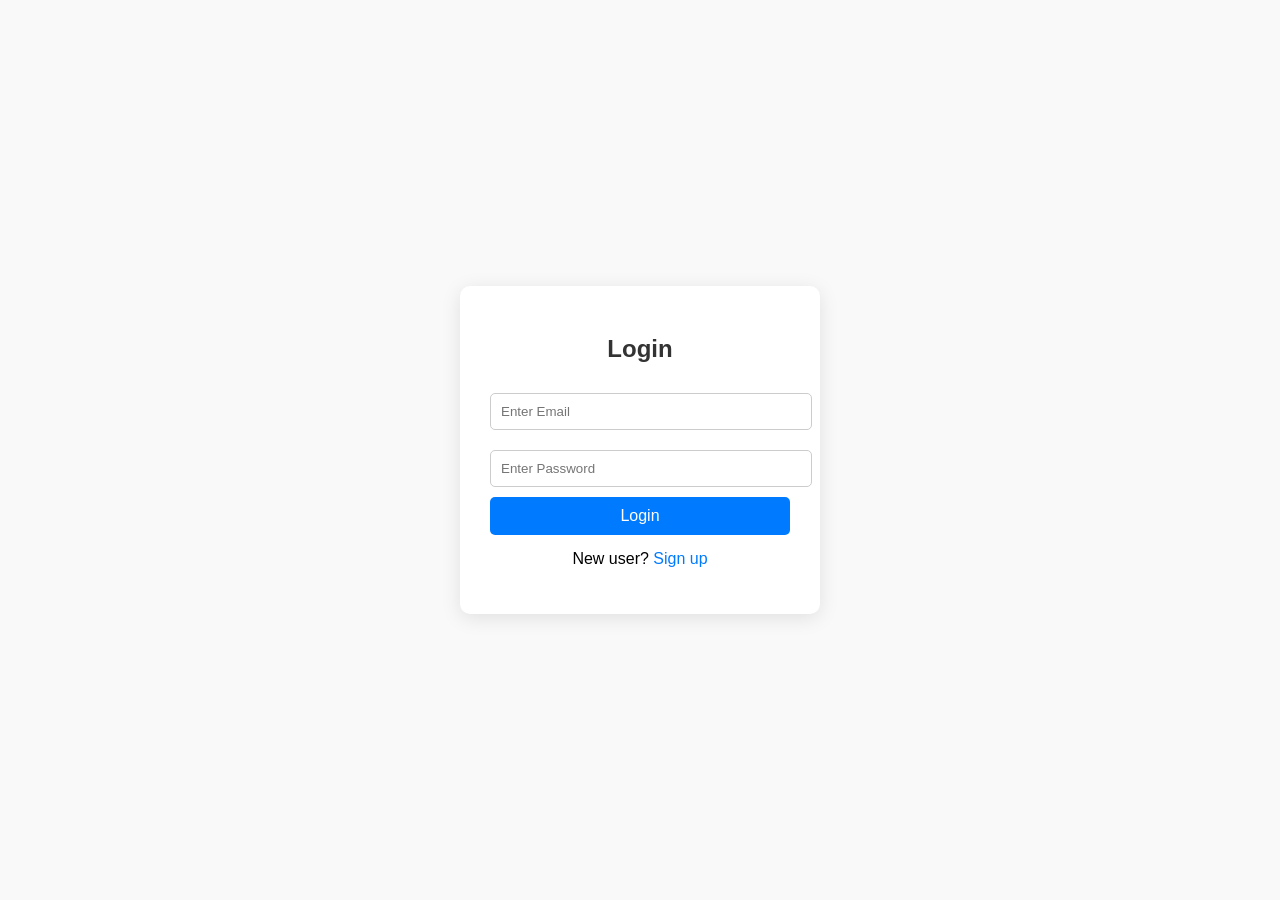
<file: login.html>
<!DOCTYPE html>
<html lang="en">
<head>
    <meta charset="UTF-8">
    <meta name="viewport" content="width=device-width, initial-scale=1.0">
    <title>E-Commerce Login</title>
    <style>/* General body styles */  
        body {  
            background-color: #f9f9f9; /* Light background for contrast */  
            font-family: 'Arial', sans-serif;  
            display: flex;  
            justify-content: center;  
            align-items: center;  
            height: 100vh;  
            margin: 0;  
        }  
        
        /* Container for the login form */  
        .container {  
            background-color: #ffffff; /* White background for the form */  
            border-radius: 10px; /* Rounded corners */  
            box-shadow: 0 4px 20px rgba(0, 0, 0, 0.1); /* Soft shadow for depth */  
            padding: 30px; /* Inner spacing */  
            width: 300px; /* Fixed width for the form */  
        }  
        
        /* Form heading styles */  
        h2 {  
            text-align: center; /* Center the heading */  
            color: #333; /* Dark gray for heading */  
            margin-bottom: 20px; /* Spacing below heading */  
        }  
        
        /* Input field styles */  
        input[type="email"],  
        input[type="password"] {  
            width: 100%; /* Full width */  
            padding: 10px; /* Inner padding */  
            margin: 10px 0; /* Vertical spacing */  
            border: 1px solid #ccc; /* Light border */  
            border-radius: 5px; /* Slight roundness */  
            transition: border-color 0.3s; /* Smooth transition for focus */  
        }  
        
        /* Input fields on focus */  
        input[type="email"]:focus,  
        input[type="password"]:focus {  
            border-color: #007bff; /* Change border color on focus */  
            outline: none; /* Remove default outline */  
        }  
        
        /* Button styles */  
        button {  
            width: 100%; /* Full width */  
            background-color: #007bff; /* Blue background */  
            color: white; /* White text */  
            padding: 10px; /* Inner padding */  
            border: none; /* No border */  
            border-radius: 5px; /* Slight roundness */  
            cursor: pointer; /* Pointer cursor on hover */  
            font-size: 16px; /* Font size */  
            transition: background-color 0.3s; /* Smooth transition */  
        }  
        
        /* Button hover effect */  
        button:hover {  
            background-color: #0056b3; /* Darker blue on hover */  
        }  
        
        /* Paragraph styles */  
        p {  
            text-align: center; /* Center the text */  
            margin-top: 15px; /* Space above the paragraph */  
        }  
        
        /* Link styles */  
        a {  
            color: #007bff; /* Blue link color */  
            text-decoration: none; /* No underline */  
            transition: color 0.3s; /* Smooth transition for hover effect */  
        }  
        
        /* Link hover effect */  
        a:hover {  
            color: #0056b3; /* Darker blue on hover */  
        }  </style>
    <!-- <link rel="stylesheet" href="styles.css"> -->
</head>
<body>
    <div id="loginForm" class="container">
        <h2>Login</h2>
        <form id="loginForm">
            <input type="email" id="email" placeholder="Enter Email" required>
            <input type="password" id="password" placeholder="Enter Password" required>
            <button type="submit">Login</button>
        </form>
        <p>New user? <a href="signup.html">Sign up</a></p>
    </div>

    <script src="script.js"></script>
</body>
</html>
</file>
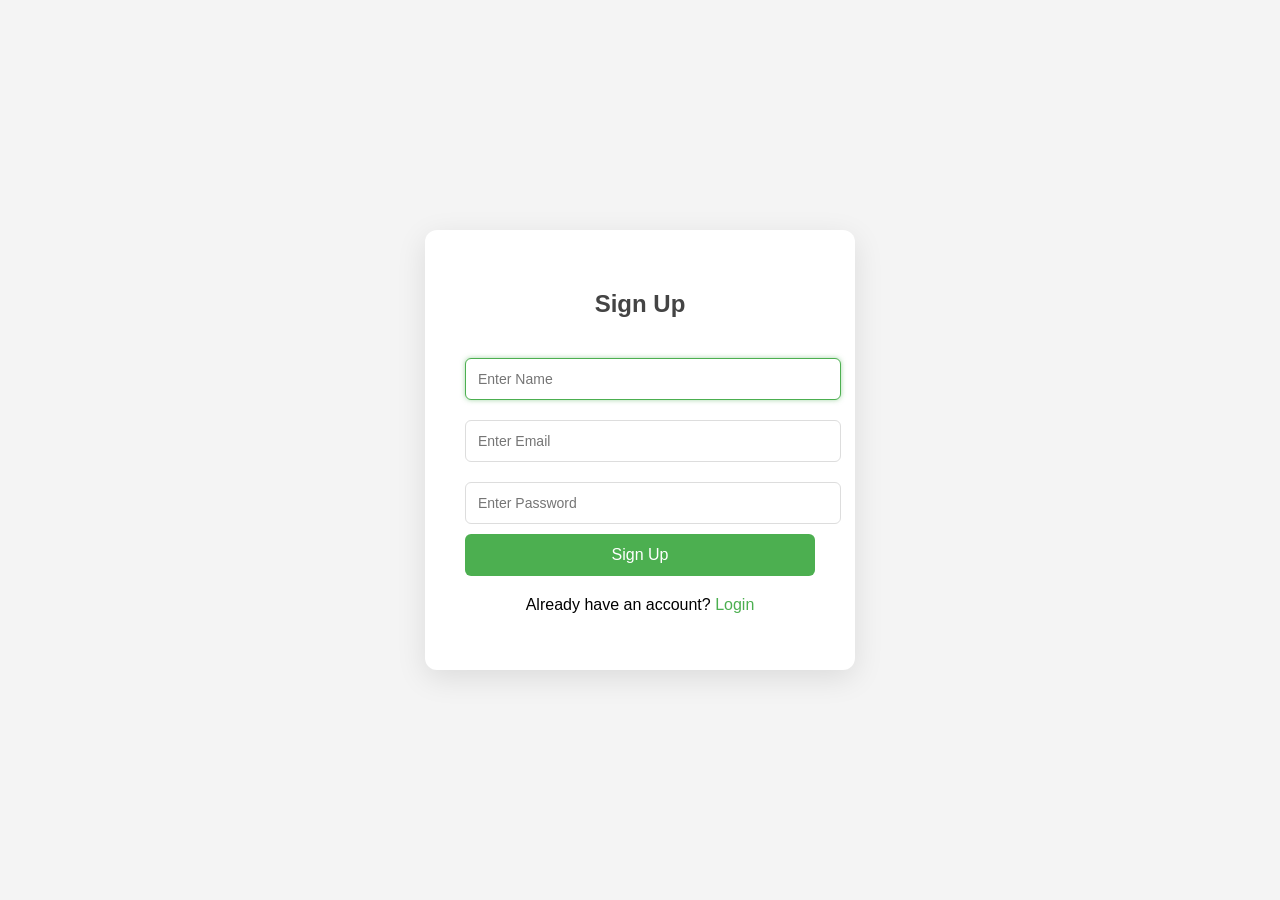
<file: signup.html>
<!DOCTYPE html>
<html lang="en">
<head>
    <meta charset="UTF-8">
    <meta name="viewport" content="width=device-width, initial-scale=1.0">
    <title>Sign Up</title>
    <style>/* Overall body styling */  
        body {  
            background-color: #f4f4f4; /* Light grey background for subtle contrast */  
            font-family: 'Segoe UI', Tahoma, Geneva, Verdana, sans-serif;  
            display: flex;  
            justify-content: center;  
            align-items: center;  
            height: 100vh; /* Fill the entire viewport height */  
            margin: 0; /* Remove default margin */  
        }  
        
        /* Container for the sign-up form */  
        .container {  
            background-color: #ffffff; /* White background for the form */  
            border-radius: 12px; /* Smooth rounded corners */  
            box-shadow: 0 8px 30px rgba(0, 0, 0, 0.1); /* Strong shadow for depth */  
            padding: 40px; /* Padding inside the container */  
            width: 350px; /* Fixed width for consistency */  
        }  
        
        /* Heading styles */  
        h2 {  
            text-align: center; /* Center the heading */  
            color: #444; /* Darker grey for improved readability */  
            margin-bottom: 30px; /* Space below the heading */  
        }  
        
        /* Input field styling */  
        input[type="email"],  
        input[type="password"],
        
        input[type="Name"] {  
            width: 100%; /* Full-width inputs */  
            padding: 12px; /* Inner padding for comfort */  
            margin: 10px 0; /* Vertical spacing */  
            border: 1px solid #ddd; /* Light border */  
            border-radius: 6px; /* Slightly rounded corners */  
            font-size: 14px; /* Font size for input */  
            transition: border 0.3s, box-shadow 0.3s; /* Smooth transitions */  
        }  
        
        /* Input focus state */  
        input[type="email"]:focus,  
        input[type="password"]:focus ,
        
        input[type="Name"]{  
            border-color: #4caf50; /* Change border color on focus */  
            box-shadow: 0 0 5px rgba(76, 175, 80, 0.5); /* Green shadow on focus */  
            outline: none; /* Remove default outline */  
        }  
        
        /* Button styling */  
        button {  
            width: 100%; /* Full width for button */  
            background-color: #4caf50; /* Green background for the button */  
            color: white; /* White text */  
            padding: 12px; /* Internal padding */  
            border: none; /* No border */  
            border-radius: 6px; /* Rounded corners */  
            cursor: pointer; /* Pointer cursor on hover */  
            font-size: 16px; /* Larger font */  
            transition: background-color 0.3s, transform 0.2s; /* Transition effects */  
        }  
        
        /* Button hover effect */  
        button:hover {  
            background-color: #45a049; /* Darker green on hover */  
            transform: translateY(-2px); /* Lift effect on hover */  
        }  
        
        /* Paragraph styling */  
        p {  
            text-align: center; /* Center the paragraph */  
            margin-top: 20px; /* Spacing above the paragraph */  
        }  
        
        /* Link styling */  
        a {  
            color: #4caf50; /* Green link color */  
            text-decoration: none; /* No underline */  
            transition: color 0.3s; /* Smooth color transition */  
        }  
        
        /* Link hover effect */  
        a:hover {  
            color: #388e3c; /* Darker green on hover */  
        }  
        </style>
    <!-- <link rel="stylesheet" href="styles.css"> -->
</head>
<body>
    <div  id="signupForm" class="container">
        <h2>Sign Up</h2>
        <form id="signupForm">
            <input type="Name" id="signupName" placeholder="Enter Name"  required>
            <input type="email" id="signupEmail" placeholder="Enter Email" required>
            <input type="password" id="signupPassword" placeholder="Enter Password" required>
            <button type="submit">Sign Up</button>
        </form>
        <p>Already have an account? <a href="index.html">Login</a></p>
    </div>

    <script src="script.js"></script>
</body>
</html>
</file>
